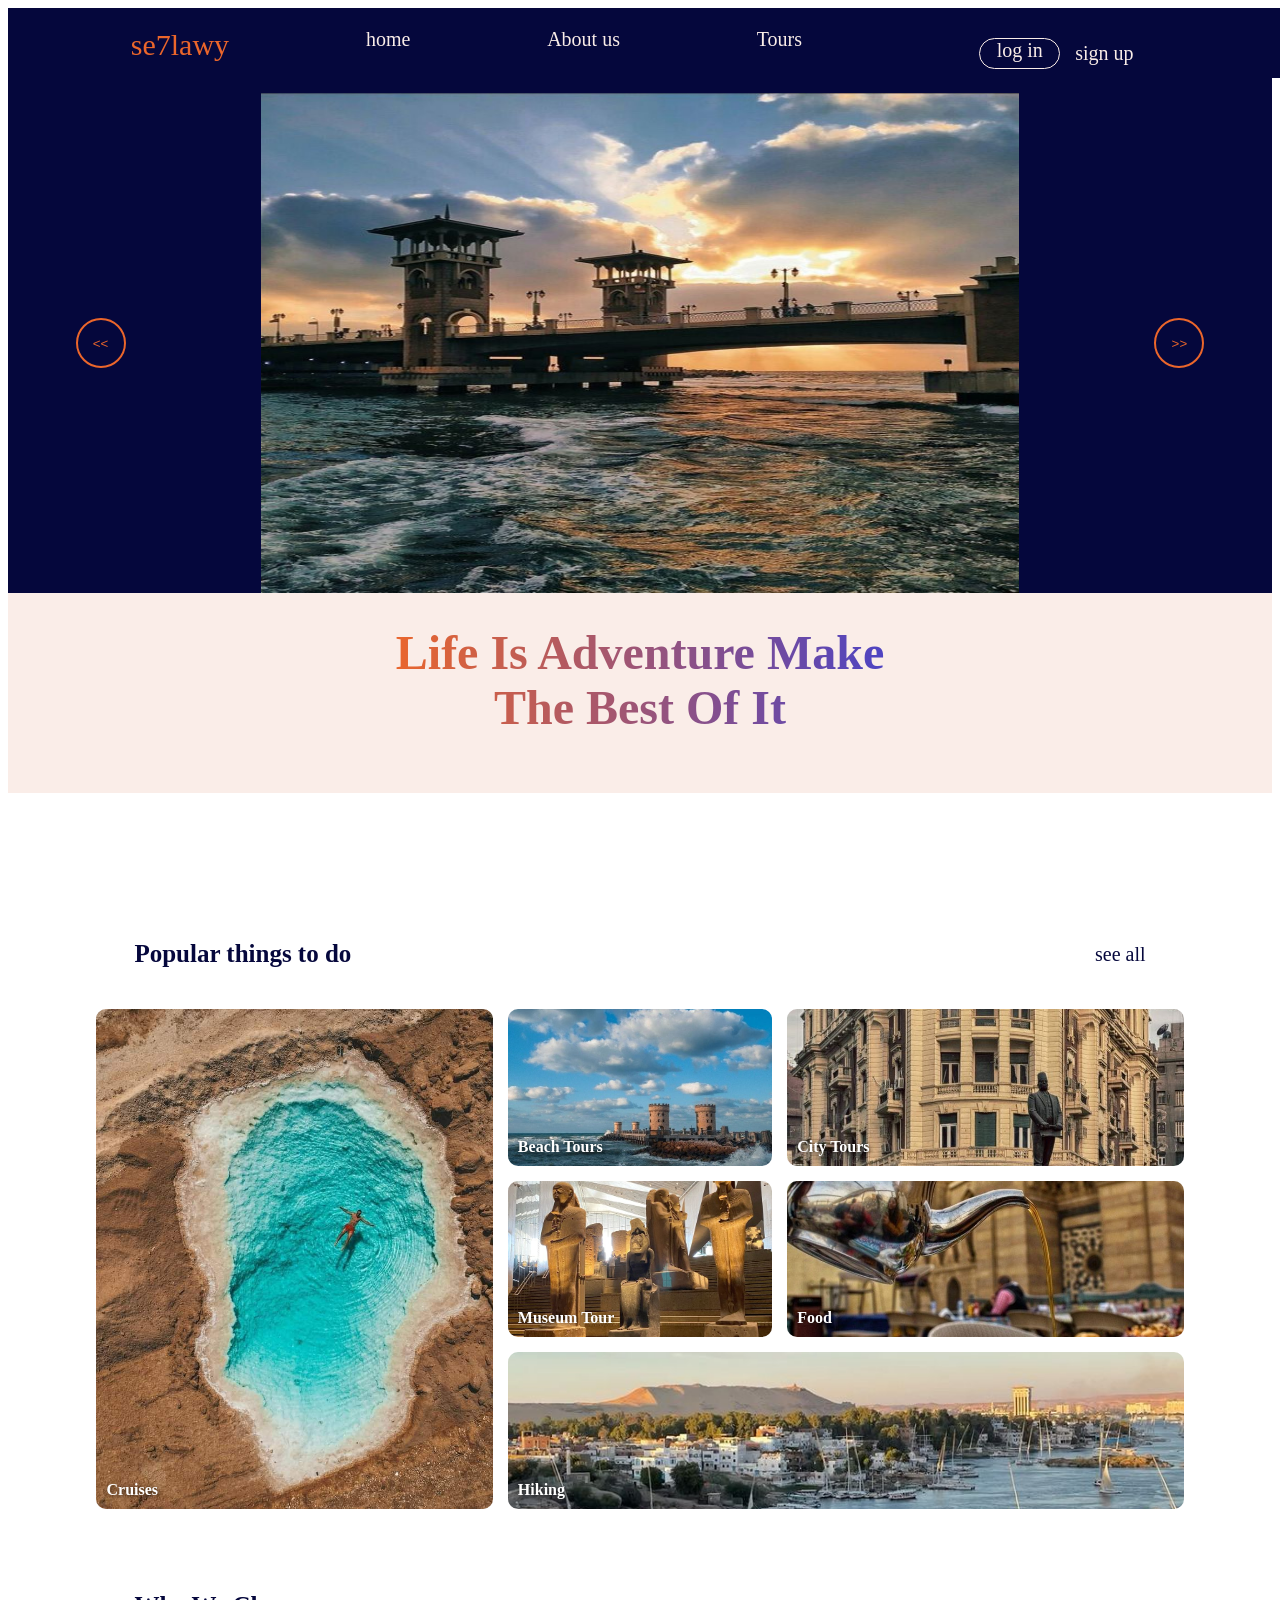
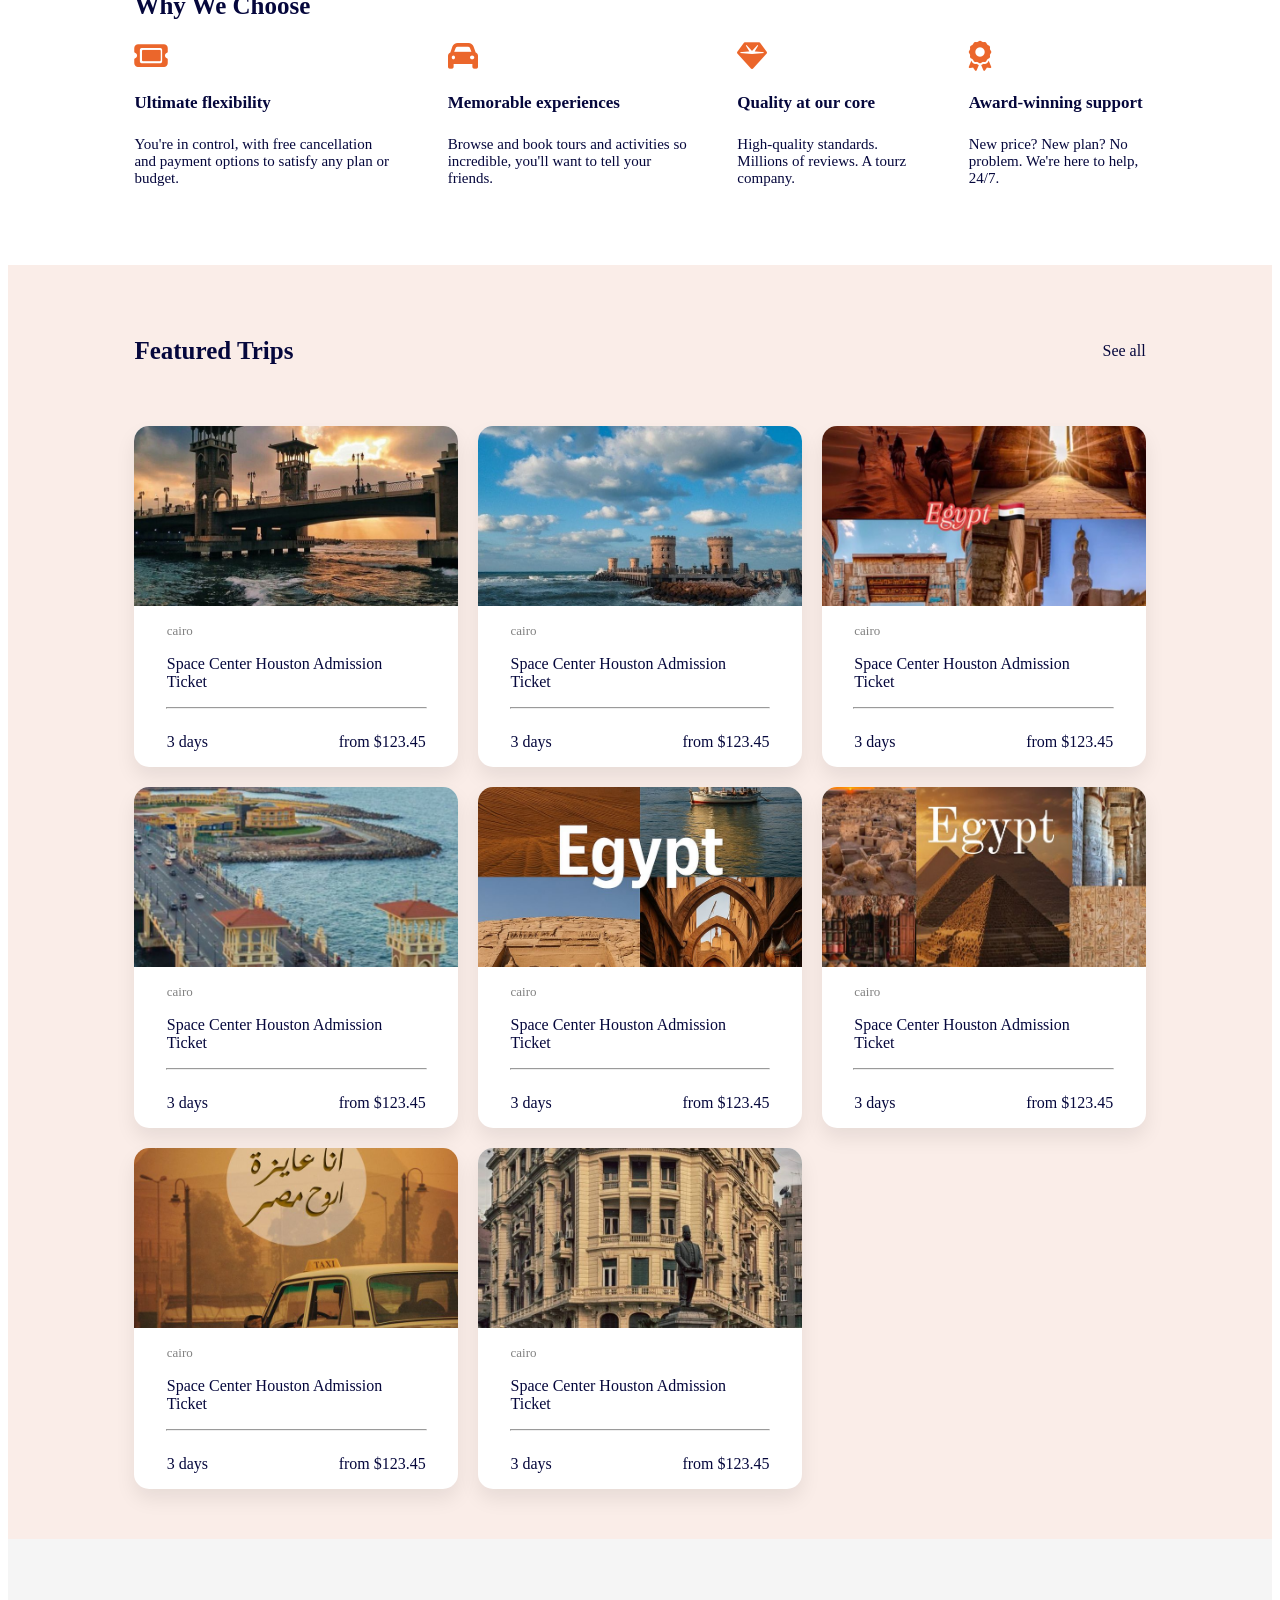
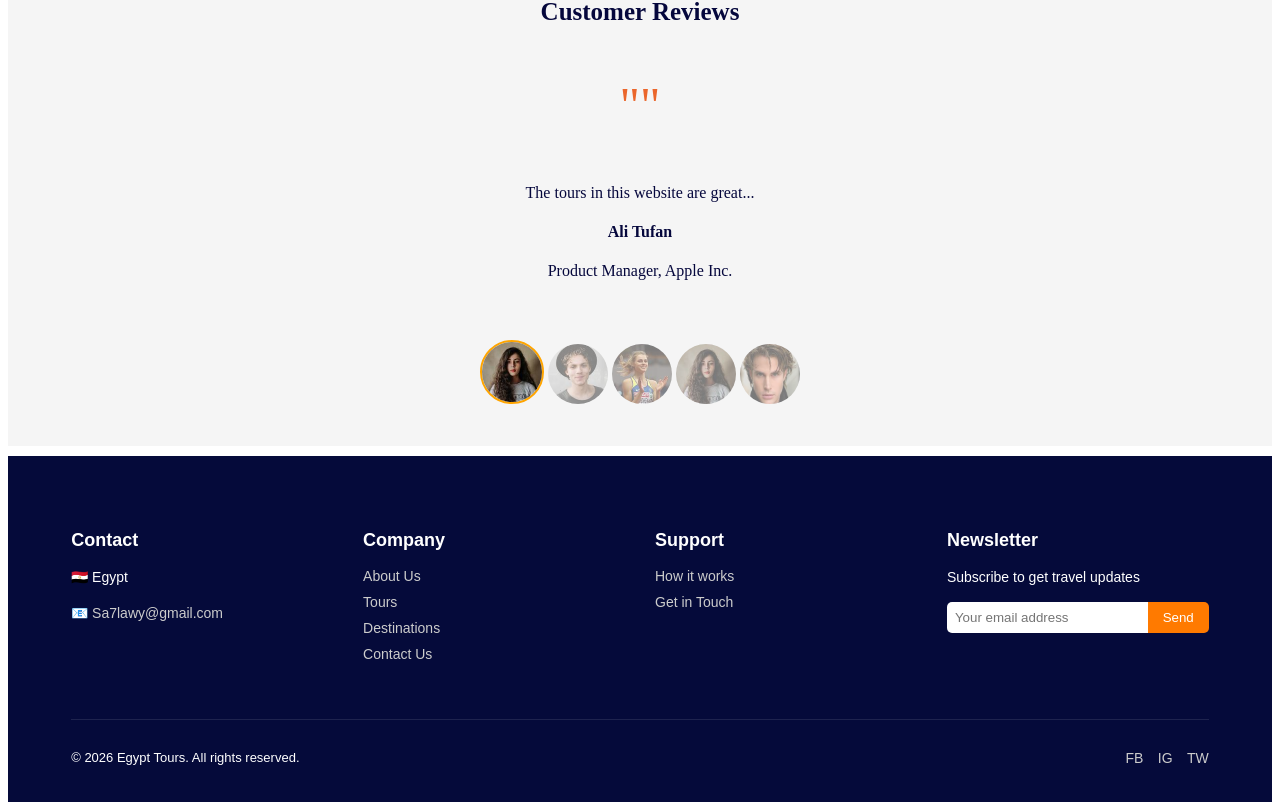
<file: index.html>
<!DOCTYPE html>
<html lang="en">
<head>
    <meta charset="UTF-8">
    <meta name="viewport" content="width=device-width, initial-scale=1.0">
    <title>Document</title>
    <link href="css/home.css" rel="stylesheet">
 <link rel="stylesheet" href="https://cdnjs.cloudflare.com/ajax/libs/font-awesome/6.5.0/css/all.min.css">
 


</head>
<body>
 <div id="nafbar"></div>

<!-- wellcme -->


   <div class="showimg">
<button onclick="privois()"><<</button>
<img id="x" src="imges/WhatsApp Image 2026-01-26 at 10.57.07 PM.jpeg" alt="egypt">
<button onclick="next()">>></button>
   </div>
   
 <div class=" wellcome">
    <h1>Life Is Adventure Make
The Best Of It</h1>

</div> 

  <div class="pop">
<h2> Popular things to do</h2>
    <a href="#"> see all</a>
  </div>

  
  <div class="tour-grid">
  <div class="tour-card cruise">Cruises</div>
 
  <div class="tour-card beach">Beach Tours</div>
  <div class="tour-card city">City Tours</div>
 

  <div class="tour-card museum">Museum Tour</div>
 
  <div class="tour-card food">Food</div>
  <div class="tour-card hiking">Hiking</div>
  
  
</div>

<!--////////////////////// Why We Choose -->

<div class="choose">
   <h2>Why We Choose</h2>
   <div class="choo">
 
 <div class="icon"><i class="fa-solid fa-ticket"></i>
</i><h4>Ultimate flexibility</h4><p>You're in control, with free
cancellation and payment options to
satisfy any plan or budget.</p></div>

<div class="icon"><i class="fa-solid fa-car"></i><h4>Memorable experiences</h4><p>Browse and book tours and activities
so incredible, you'll want to tell your
friends.</p></div>

<div class="icon"><i class="fa-solid fa-gem"></i><h4>Quality at our core</h4><p>High-quality standards. Millions of
reviews. A tourz company.</p></div>

<div class="icon"><i class="fa-solid fa-award"></i><h4>Award-winning support</h4><p>New price? New plan? No problem.
We're here to help, 24/7.</p></div>

</div>
</div>

<!-- trip -->
 <div class="trip">
      <div class="header">
<h2>Featured Trips</h2>
<a href="tours.html">See all</a>
</div>
   <div class="tr">



      <a href="#" class="tripdiv">
<img src="./imges/WhatsApp Image 2026-01-26 at 10.57.07 PM.jpeg" alt="alix">
<p class="place"> cairo</p>
<p class="discrption">Space Center Houston Admission Ticket</p>
<hr>
<div class="underline">
<p class="day">3 days</p>
<p class="price">from $123.45</p>
</div>
</a>

      
  <a href="#" class="tripdiv">
<img src="./imges/WhatsApp Image 2026-01-26 at 10.57.08 PM (1).jpeg" alt="alix">
<p class="place"> cairo</p>
<p class="discrption">Space Center Houston Admission Ticket</p>
<hr>
<div class="underline">
<p class="day">3 days</p>
<p class="price">from $123.45</p>
</div>
</a>



      <a href="#" class="tripdiv">
<img src="./imges/WhatsApp Image 2026-01-26 at 10.57.08 PM (2).jpeg" alt="alix">
<p class="place"> cairo</p>
<p class="discrption">Space Center Houston Admission Ticket</p>
<hr>
<div class="underline">
<p class="day">3 days</p>
<p class="price">from $123.45</p>
</div>
</a>

 
       <a href="#" class="tripdiv">
<img src="./imges/WhatsApp Image 2026-01-26 at 10.57.08 PM.jpeg" alt="alix">
<p class="place"> cairo</p>
<p class="discrption">Space Center Houston Admission Ticket</p>
<hr>
<div class="underline">
<p class="day">3 days</p>
<p class="price">from $123.45</p>
</div>
</a>



       <a href="#" class="tripdiv">
<img src="./imges/WhatsApp Image 2026-01-26 at 10.57.09 PM.jpeg" alt="alix">
<p class="place"> cairo</p>
<p class="discrption">Space Center Houston Admission Ticket</p>
<hr>
<div class="underline">
<p class="day">3 days</p>
<p class="price">from $123.45</p>
</div>
</a>


  
       <a href="#" class="tripdiv">
<img src="./imges/WhatsApp Image 2026-01-26 at 10.57.11 PM.jpeg" alt="alix">
<p class="place"> cairo</p>
<p class="discrption">Space Center Houston Admission Ticket</p>
<hr>
<div class="underline">
<p class="day">3 days</p>
<p class="price">from $123.45</p>
</div>
</a>




     <a href="#" class="tripdiv">
<img src="./imges/WhatsApp Image 2026-01-26 at 10.57.12 PM.jpeg" alt="alix">
<p class="place"> cairo</p>
<p class="discrption">Space Center Houston Admission Ticket</p>
<hr>
<div class="underline">
<p class="day">3 days</p>
<p class="price">from $123.45</p>
</div>
</a>



      
       <a href="#" class="tripdiv">
<img src="./imges/WhatsApp Image 2026-01-26 at 10.57.13 PM (1).jpeg" alt="alix">
<p class="place"> cairo</p>
<p class="discrption">Space Center Houston Admission Ticket</p>
<hr>
<div class="underline">
<p class="day">3 days</p>
<p class="price">from $123.45</p>
</div>
</a>
   </div>
 </div>



 <!-- review -->
<section class="reviews">

  <h2>Customer Reviews</h2>
  <p class="hash">""</p>

  <!-- التعليق -->
  <div class="review-content">
    <p id="review-text">
      The tours in this website are great...
    </p>

    <h4 id="review-name">Ali Tufan</h4>
    <span id="review-job">Product Manager, Apple Inc.</span>
  </div>

  <!-- الصور -->
  <div class="review-images">
    <img src="./imges/p1.jpg" 
         class="review-img active"
         data-text="The tours in this website are great..."
         data-name="Ali Tufan"
         data-job="Product Manager, Apple Inc.">

    <img src="./imges/p2.jpg"
         class="review-img"
         data-text="Amazing experience, everything was perfect!"
         data-name="Sara Ahmed"
         data-job="UI Designer">

    <img src="./imges/p3.jpg"
         class="review-img"
         data-text="Highly recommended company."
         data-name="Mohamed Ali"
         data-job="Software Engineer">

         <img src="./imges/p1.jpg"
         class="review-img"
         data-text="Highly recommended company."
         data-name="Ereny Samir"
         data-job="full stack">

         <img src="./imges/p4.jpg"
         class="review-img"
         data-text="Highly recommended company."
         data-name="ronaa "
         data-job="front end">
  </div>
</section>




  <div id="footer"></div>
  <div id="login"></div>



    <script src="js/home.js"></script>
    <script src="js/main.js"></script>
</body>
</html>
</file>
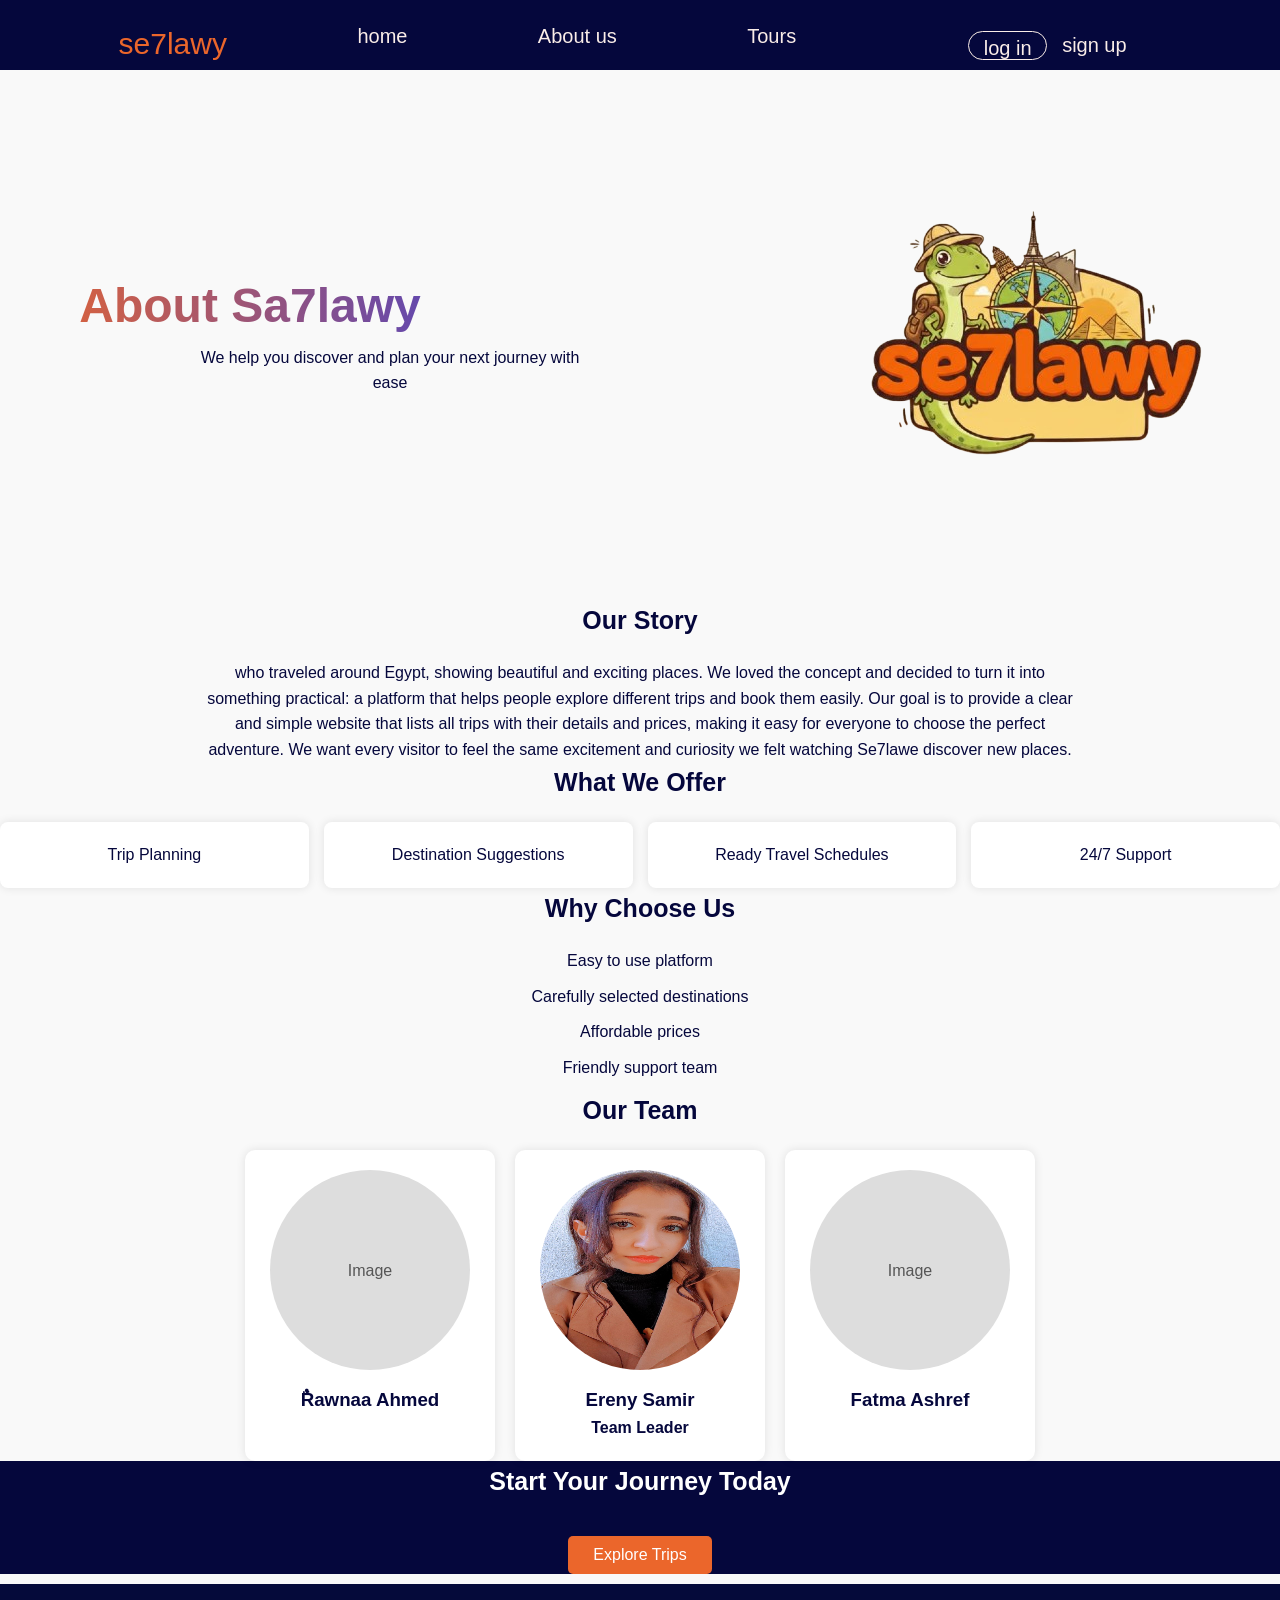
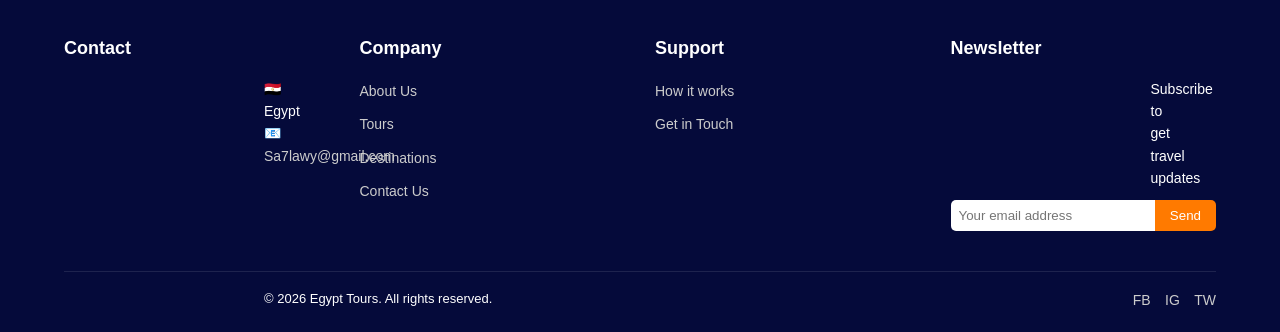
<file: about.html>
<!DOCTYPE html>
<html lang="en">
<head>
    <meta charset="UTF-8">
    <meta name="viewport" content="width=device-width, initial-scale=1.0">
      <link href="css/about.css" rel="stylesheet">
      <link rel="stylesheet" href="https://cdnjs.cloudflare.com/ajax/libs/font-awesome/6.5.0/css/all.min.css">

    <title>about</title>
</head>
<body>
 <div id="nafbar"></div>







  <!-- Hero Section -->
  <section class="hero">
    <div>    <h1>About Sa7lawy</h1>
    <p>We help you discover and plan your next journey with ease</p></div>

    <img src="./imges/WhatsApp_Image_2026-02-05_at_8.51.10_PM-removebg-preview.png">
  </section>

  <!-- Our Story -->
  <section class="about">
    <h2>Our Story</h2>
    <p >
      who traveled around Egypt, showing beautiful and exciting places. We loved the concept and decided to turn it into something practical: a platform that helps people explore different trips and book them easily.

Our goal is to provide a clear and simple website that lists all trips with their details and prices, making it easy for everyone to choose the perfect adventure. We want every visitor to feel the same excitement and curiosity we felt watching Se7lawe discover new places.
    </p>
  </section>

  <!-- Services -->
  <section class="services">
    <h2>What We Offer</h2>
    <div class="service-box">
      <div class="card">Trip Planning</div>
      <div class="card">Destination Suggestions</div>
      <div class="card">Ready Travel Schedules</div>
      <div class="card">24/7 Support</div>
    </div>
  </section>

  <!-- Why Choose Us -->
  <section class="why-us">
    <h2>Why Choose Us</h2>
    <ul>
      <li>Easy to use platform</li>
      <li>Carefully selected destinations</li>
      <li>Affordable prices</li>
      <li>Friendly support team</li>
    </ul>
  </section>

  <!-- Team Section -->
  <section class="team">
    <h2>Our Team</h2>

    <div class="team-container">

      <!-- Member 1 -->
      <div class="member">
        <!-- Replace div with img later -->
        <div class="img-placeholder">Image</div>
        <h3>ٌRawnaa Ahmed</h3>
       
      </div>
      <div class="member">
        <!-- Replace div with img later -->
        <img class="img-placeholder" src="/imges/ereny.jpg"></img>
        <h3>Ereny Samir</h3>
        <h4>Team Leader</h4>
       
      </div>
      <div class="member">
        <!-- Replace div with img later -->
        <div class="img-placeholder">Image</div>
        <h3>Fatma Ashref</h3>
       
      </div>


   

    </div>
  </section>

  <!-- Call To Action -->
  <section class="cta">
    <h2>Start Your Journey Today</h2>
    <button  onclick="location.href='tours.html'" >Explore Trips</button>
   
  </section>













<div id="footer"></div>

<script src="js/main.js"></script>
</body>
</html>
</file>
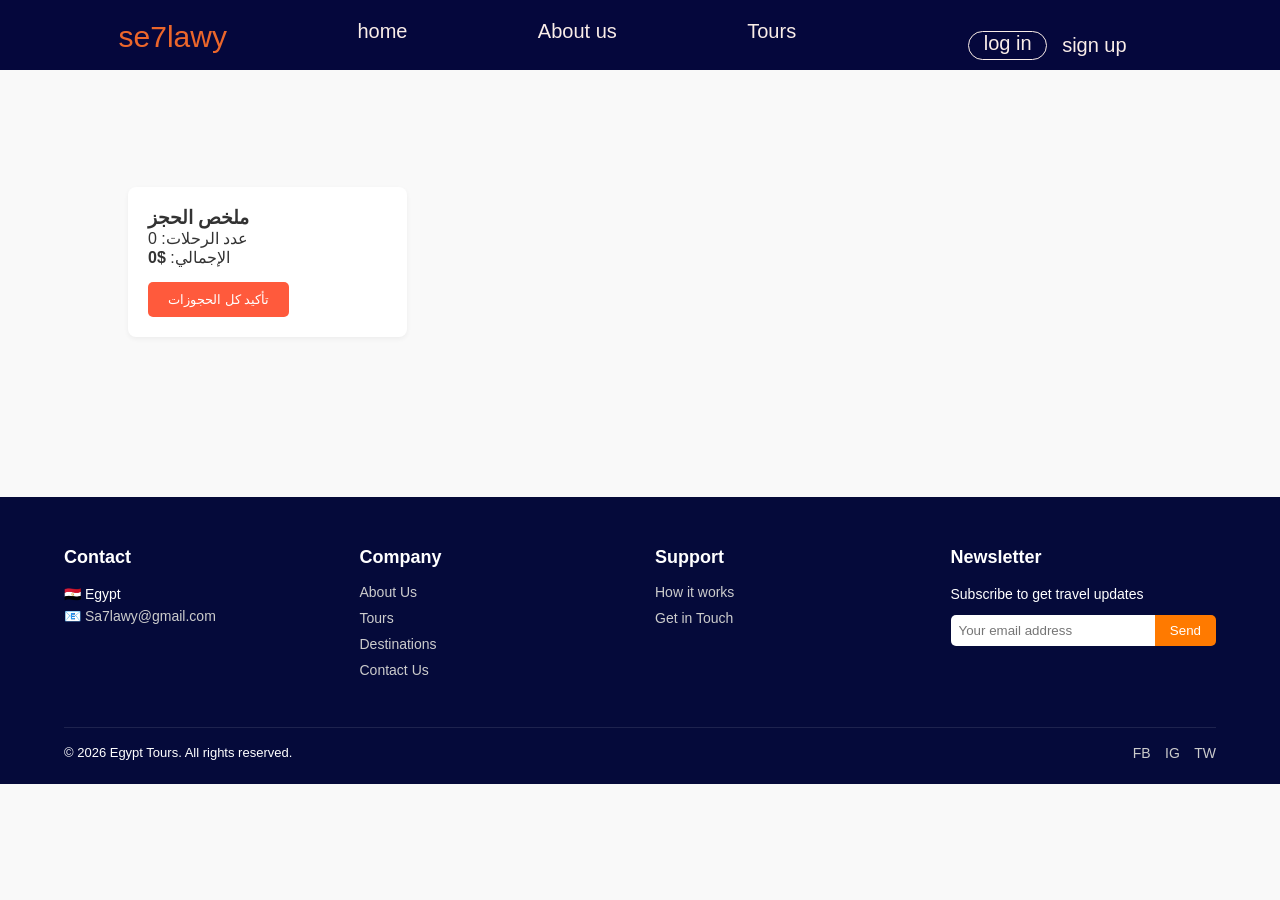
<file: card.html>
<!DOCTYPE html>
<html>

<head>

<meta charset="UTF-8">

<title>Your Cart</title>

<link rel="stylesheet" href="./css/tours.css">
<link rel="stylesheet" href="https://cdnjs.cloudflare.com/ajax/libs/font-awesome/6.5.0/css/all.min.css">


</head>

<body>

<div id="nafbar"></div>
<div class="cart-header">

<h1>Your Booking Cart</h1>

</div>
<main class="container">

    <!-- sidebar نفس الشكل -->
    <aside class="sidebar">

        <h3>ملخص الحجز</h3>

        <p>عدد الرحلات: 2</p>

        <p>الإجمالي: <strong>$195</strong></p>

        <button  onclick="goToPayment()" class="btn-details confirm-all">

            تأكيد كل الحجوزات

        </button>

    </aside>



    <!-- المحتوى -->
<section class="content" id="cartContent">

</section>


</main>


<div id="footer"></div>
<script src="js/main.js"></script>
<script src="js/card.js"></script>
</body>

</html>
</file>
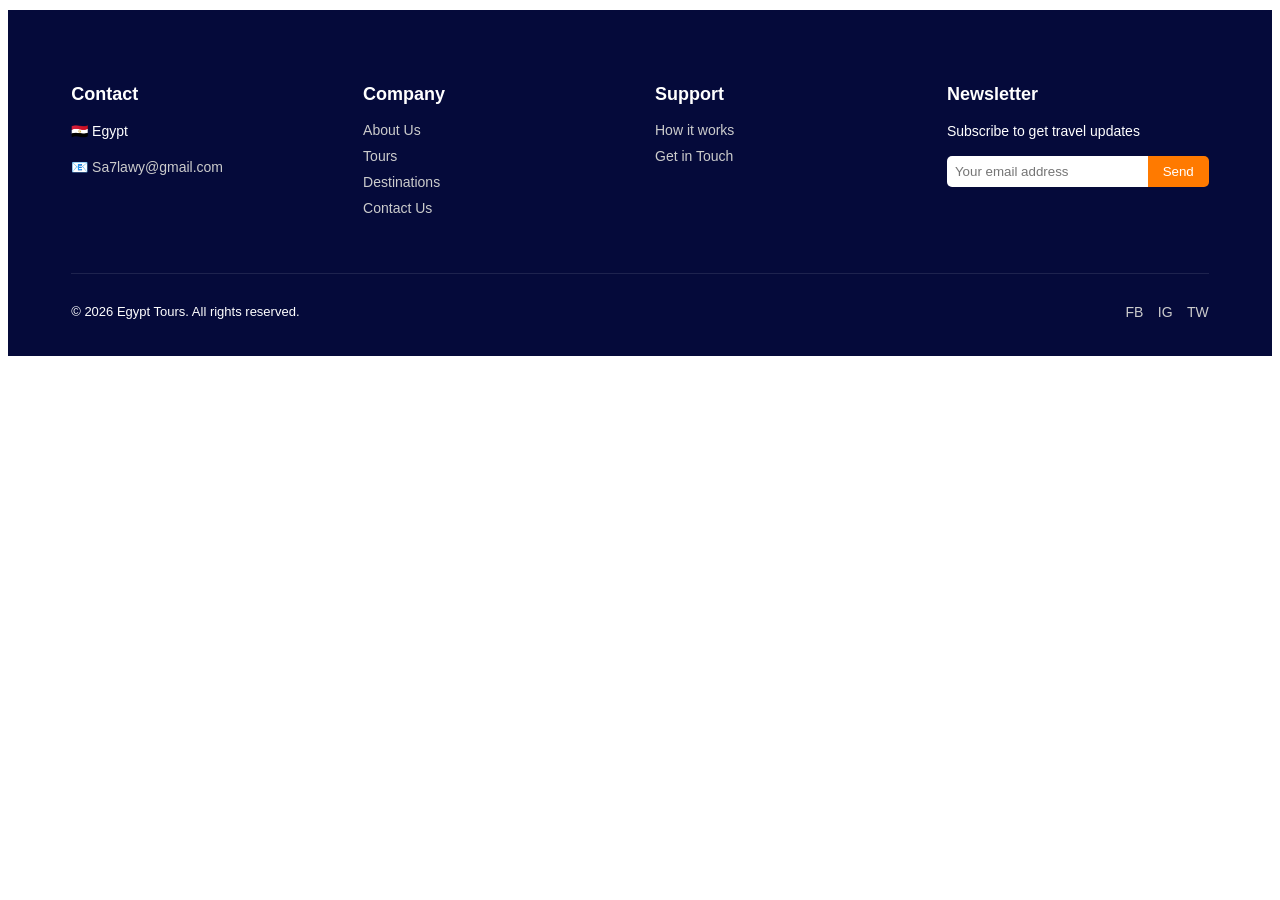
<file: footer.html>
<!DOCTYPE html>
<html lang="en">
<head>
    <meta charset="UTF-8">
    <meta name="viewport" content="width=device-width, initial-scale=1.0">
     <link href="css/main.css" rel="stylesheet">
    <title>Document</title>
</head>
<body>
  
<footer class="footer" id="footer" >
  <div class="footer-container">

    <!-- Contact -->
    <div class="footer-col">
      <h4>Contact</h4>
      <p>🇪🇬 Egypt</p>
      <p>
        📧 <a href="mailto:Sa7lawy@gmail.com">Sa7lawy@gmail.com</a>
      </p>
    </div>

    <!-- Company -->
    <div class="footer-col">
      <h4>Company</h4>
      <ul>
        <li><a href="about.html">About Us</a></li>
        <li><a href="tours.html">Tours</a></li>
        <li><a href="#">Destinations</a></li>
        <li><a href="#">Contact Us</a></li>
      </ul>
    </div>

    <!-- Support -->
    <div class="footer-col">
      <h4>Support</h4>
      <ul>
        <li><a href="#">How it works</a></li>
        <li><a href="#">Get in Touch</a></li>
      </ul>
    </div>

    <!-- Newsletter -->
    <div class="footer-col">
      <h4>Newsletter</h4>
      <p>Subscribe to get travel updates</p>
      <form class="newsletter">
        <input type="email" placeholder="Your email address">
        <button type="button">Send</button>
      </form>
    </div>

  </div>

  <!-- Bottom -->
  <div class="footer-bottom">
    <p>© 2026 Egypt Tours. All rights reserved.</p>

    <div class="social">
      <a href="#">FB</a>
      <a href="#">IG</a>
      <a href="#">TW</a>
    </div>
  </div>
</footer>

</body>
</html>
</file>
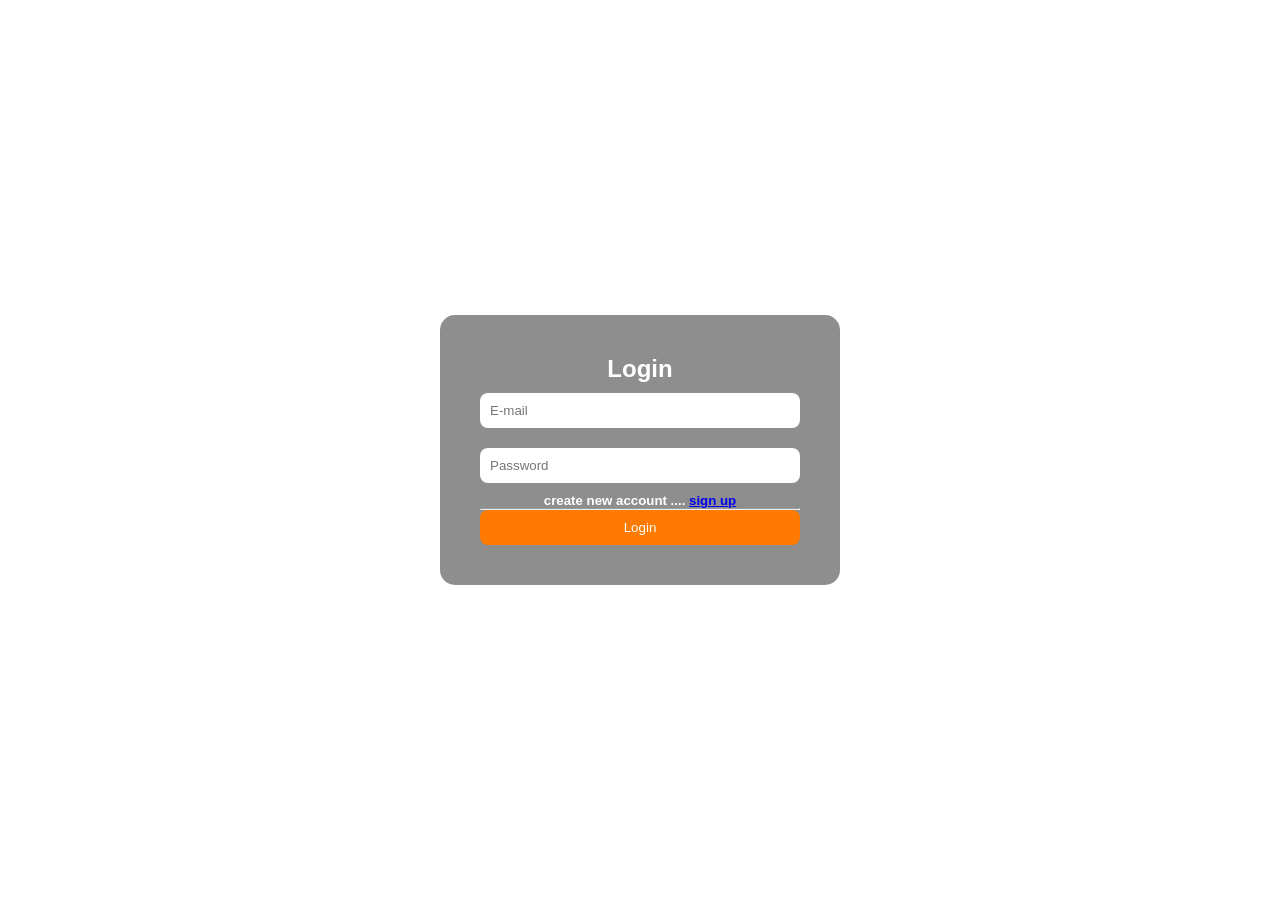
<file: login.html>
<!DOCTYPE html>
<html lang="en">
<head>
    <meta charset="UTF-8">
    <title>Login</title>
    <link rel="stylesheet" href="./css/login.css">
</head>
<body>  

<div class="video-bg">
  <video autoplay muted loop playsinline>
    <source src="./imges/WhatsApp Video 2026-02-11 at 12.09.41 PM.mp4" type="video/mp4">
  </video>
</div>

<!-- login form -->
<div class="login-box">
    <h2>Login</h2>

    <form id="loginForm">
        <input type="email" id="logEmail" placeholder="E-mail" required>
        <span id="emailError" class="error"></span>

        <input type="password" id="logPassword" placeholder="Password" required>
        <span id="passError" class="error"></span>

        <h5>create new account .... <a href="signup.html">sign up</a></h5>
        <hr>

        <button type="submit">Login</button>
    </form>
</div>

<script src="./js/login.js"></script>
</body>
</html>
</file>
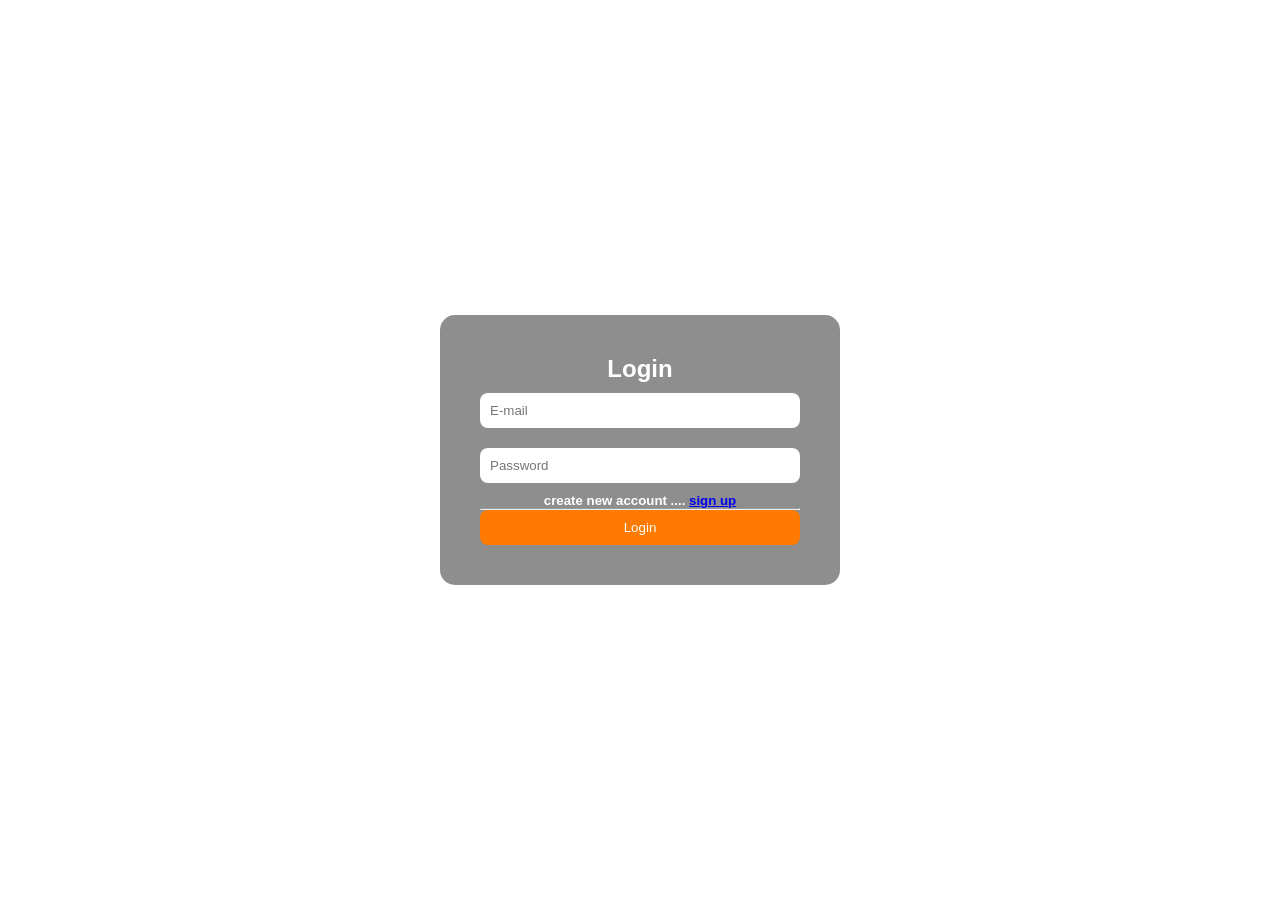
<file: payment.html>
<!DOCTYPE html>
<html lang="en">
<head>

<meta charset="UTF-8">
<title>Payment</title>

<link rel="stylesheet" href="css/payment.css">
<link rel="stylesheet" href="https://cdnjs.cloudflare.com/ajax/libs/font-awesome/6.5.0/css/all.min.css">
</head>

<body>
<div id="nafbar"></div>

<div class="container">

<!-- LEFT -->
 <div id="paymentTrips"></div>
<div class="payment-form">

<h2>Payment Details</h2>

<label>Card Holder Name</label>
<input type="text" id="cardName" placeholder="Enter your name">

<label>Card Number</label>
<input type="text" id="cardNumber" placeholder="1111 2222 3333 4444">

<div class="row">

<div>
<label>Expiry Date</label>
<input type="text" id="expiry" placeholder="MM/YY">
</div>

<div>
<label>CVV</label>
<input type="text" id="cvv" placeholder="123">
</div>

</div>

<button onclick="confirmPayment()">

Confirm Payment

</button>

</div>


<!-- RIGHT -->
<div class="summary">

<h2>Booking Summary</h2>

<p id="tripCount">Trips: 0</p>

<p id="totalPrice">Total: $0</p>

</div>


</div>

<div id="footer"></div>
<script src="js/payment.js"></script>
<script src="js/main.js"></script>

</body>
</html>
</file>
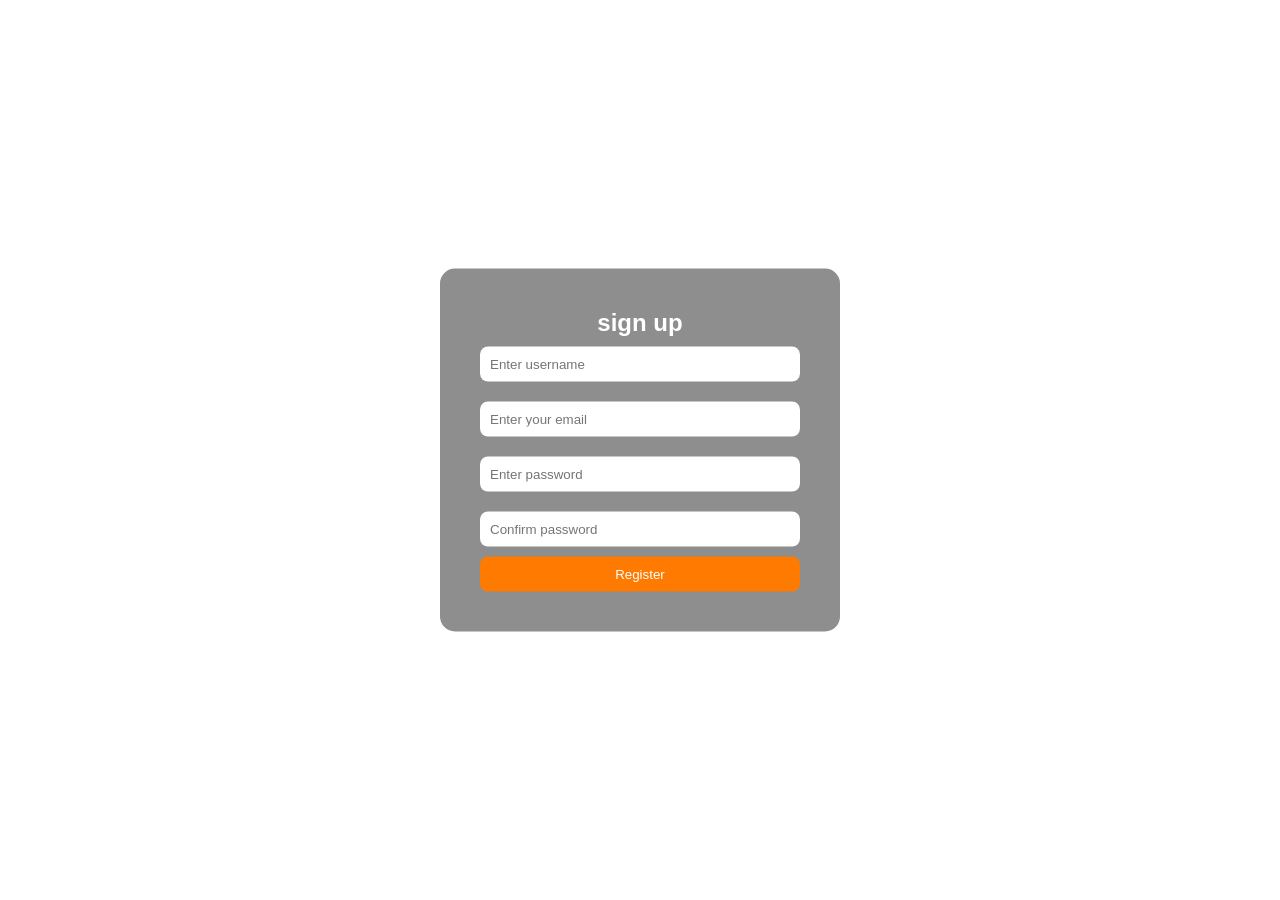
<file: signup.html>
<!DOCTYPE html>
<html lang="en">
<head>
    <meta charset="UTF-8">
    <title>Login</title>
    <link rel="stylesheet" href="./css/login.css">
</head>
<body>
    

   <div class="video-bg">
  <video autoplay muted loop playsinline>
    <source src="./imges/WhatsApp Video 2026-02-11 at 12.09.41 PM.mp4" type="video/mp4">
   
  </video>
    
    
    

    <!-- login form -->
    <div class="login-box">
        <h2>sign up</h2>
        <form id="registerForm">

  <input type="text" id="username" placeholder="Enter username">
  <span id="userError"></span>

  <input type="email" id="email" placeholder="Enter your email">
  <span id="emailError"></span>

  <input type="password" id="password" placeholder="Enter password">
  <span id="passError"></span>

  <input type="password" id="confirmPassword" placeholder="Confirm password">
  <span id="confirmError"></span>

  <button type="submit">Register</button>
</form>
    </div>
    <script src="./js/signup.js"></script>

</body>
</html>
</file>
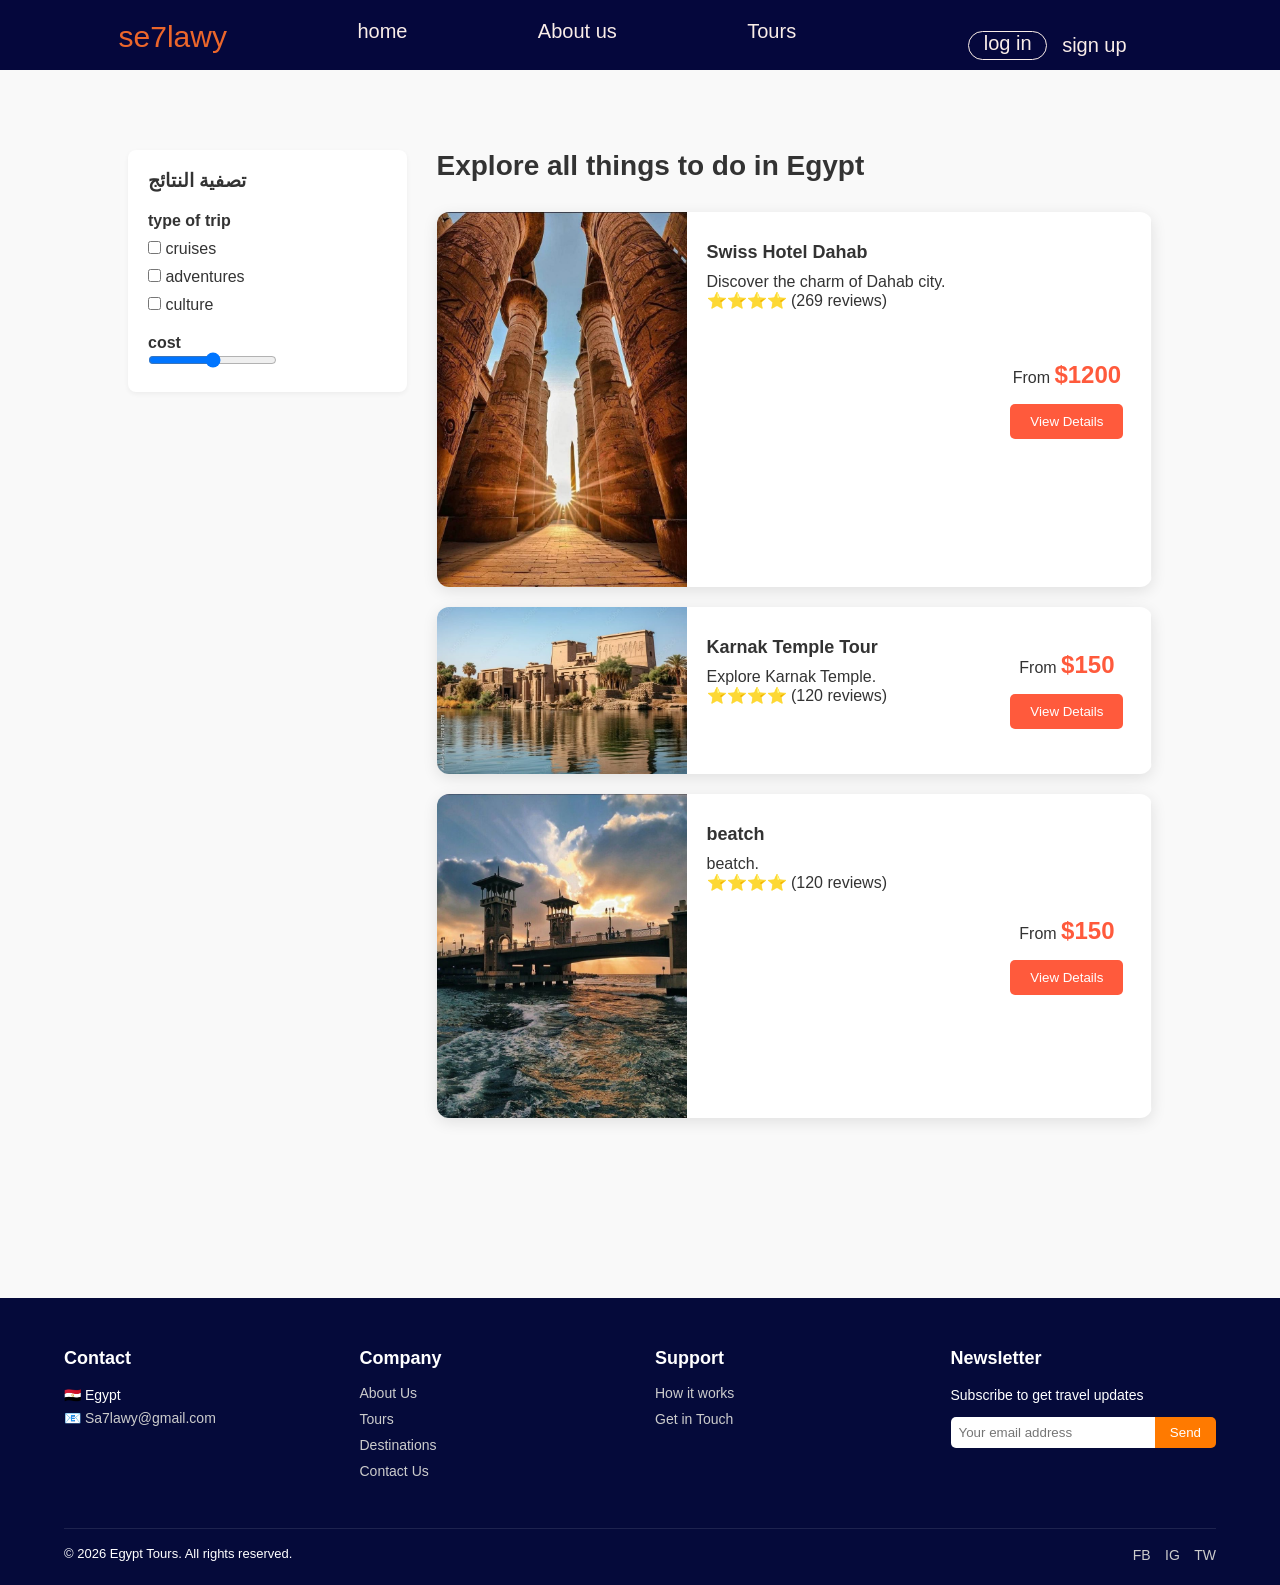
<file: tours.html>
<!DOCTYPE html>
<!-- <html lang="ar" dir="rtl"> -->
    <html>
<head>
    <meta charset="UTF-8">
    <meta name="viewport" content="width=device-width, initial-scale=1.0">
    <title>استكشف سحلاوي Explore se7lewy</title>
    <link rel="stylesheet" href="./css/tours.css">
    <link rel="stylesheet" href="https://cdnjs.cloudflare.com/ajax/libs/font-awesome/6.5.0/css/all.min.css">

</head>
<body>
<div id="nafbar"></div>
    <main class="container">
        <aside class="sidebar">
            <h3>تصفية النتائج</h3>
            <div class="filter-group">
                <h4>type of trip</h4>
                <label><input type="checkbox"> cruises</label>
                <label><input type="checkbox"> adventures</label>
                <label><input type="checkbox"> culture</label>
            </div>
            <div class="filter-group">
                <h4>cost</h4>
                <input type="range" min="0" max="1000">
            </div>
        </aside>

       
            <section class="content">

<h1>Explore all things to do in Egypt</h1>

<div id="tours-container"></div>


          
        </section>
    </main>
<div id="footer"></div>

  <script src="js/main.js"></script>
  <script src="js/tours.js"></script>

</body>
</html>
</file>
<file: css/home.css>
h2 {
  font-size: 25px;
}

.wellcome {
  width: 100%;
  height: 200px;
  background-color: #faede8;
  background-size: cover;
  background-position: center;
  display: flex;
  justify-content: center;
  text-align: center;
}

.wellcome h1 {
  width: 500px;
  font-size: 48px;
  font-weight: bold;
  background: linear-gradient(to right, #EB662B, #4C43C4);
  background-clip: text;
  -webkit-background-clip: text;
  color: transparent;
  -webkit-text-fill-color: transparent;
}

.showimg {
  padding-top: 85px;
  display: flex;
  justify-content: space-around;
  width: 100%;
  height: 500px;
  align-items: center;
  background-color: #05073C;
}
.showimg button {
  border-radius: 50%;
  width: 50px;
  height: 50px;
  color: #EB662B;
  background-color: #05073C;
  size: 3px;
  border: #EB662B 2px solid;
}
.showimg img {
  width: 60%;
  height: 100%;
}

.tour-grid {
  display: grid;
  grid-template-columns: 3fr 2fr 3fr;
  grid-template-rows: repeat(3, 1fr);
  grid-template-areas: "cruise beach city" "cruise museum food" "cruise hiking hiking";
  gap: 15px;
  padding: 20px;
  height: 500px;
  padding-right: 7%;
  padding-left: 7%;
}

.tour-card {
  position: relative;
  background-size: cover;
  background-position: center;
  border-radius: 10px;
  overflow: hidden;
  cursor: pointer;
  display: flex;
  align-items: flex-end;
  padding: 10px;
  color: white;
  font-weight: bold;
  text-shadow: 1px 1px 4px rgba(0, 0, 0, 0.7);
  background-color: whitesmoke;
}

.tour-card:hover {
  transform: scale(1.05);
  box-shadow: 0 10px 20px rgba(0, 0, 0, 0.3);
}

.cruise {
  grid-area: cruise;
  background-image: url("../imges/WhatsApp Image 2026-01-26 at 10.57.18 PM (1).jpeg");
}

.beach {
  grid-area: beach;
  background-image: url("../imges/WhatsApp Image 2026-01-26 at 10.57.08 PM (1).jpeg");
}

.city {
  grid-area: city;
  background-image: url("../imges/WhatsApp Image 2026-01-26 at 10.57.13 PM (1).jpeg");
}

.museum {
  grid-area: museum;
  background-image: url("../imges/WhatsApp Image 2026-01-26 at 10.57.15 PM.jpeg");
}

.food {
  grid-area: food;
  background-image: url("../imges/download.jpg");
}

.hiking {
  grid-area: hiking;
  background-image: url("../imges/WhatsApp Image 2026-01-26 at 10.57.19 PM.jpeg");
}

.pop {
  margin-top: 10%;
  display: flex;
  width: 80%;
  justify-content: space-between;
  margin-left: 10%;
  margin-right: 10%;
}
.pop h2 {
  color: #05073C;
  font-size: 25px;
}
.pop a {
  text-decoration: none;
  font-size: 20px;
  color: #05073C;
  display: flex;
  align-items: center;
}

.choose {
  margin: 5% 10%;
  color: #05073C;
}
.choose h2 {
  font-size: 25px;
}
.choose .choo {
  display: flex;
  justify-content: space-around;
  gap: 5%;
}
.choose .choo i {
  color: #EB662B;
  font-size: 30px;
}
.choose .choo h4 {
  font-size: 17px;
}
.choose .choo p {
  font-size: 15px;
}

.trip {
  background-color: #faede8;
  padding: 4% 10%;
  color: #05073C;
}
.trip .header {
  display: flex;
  justify-content: space-between;
  padding-bottom: 4%;
}
.trip .header a {
  display: flex;
  align-items: center;
  text-decoration: none;
  color: inherit;
}
.trip .header h2 {
  font-size: 25px;
}
.trip .tr {
  display: grid;
  grid-template-columns: repeat(auto-fit, minmax(240px, 1fr));
  gap: 20px;
}
.trip .tripdiv {
  background: #fff;
  border-radius: 15px;
  overflow: hidden;
  box-shadow: 0 10px 20px rgba(0, 0, 0, 0.08);
  transition: 0.3s;
  text-decoration: none;
  color: inherit;
}
.trip img {
  width: 100%;
  height: 180px;
  object-fit: cover;
}
.trip p {
  padding-left: 10%;
  padding-right: 10%;
}
.trip .underline {
  display: flex;
  justify-content: space-between;
}
.trip .place {
  color: gray;
  font-size: small;
}
.trip .tripdiv:hover {
  transform: scale(1.05);
  box-shadow: 0 10px 20px rgba(0, 0, 0, 0.3);
}
.trip hr {
  padding: 0 10%;
  width: 60%;
}

.reviews {
  padding: 3%;
  text-align: center;
  background-color: whitesmoke;
  color: #05073C;
}
.reviews .hash {
  color: #EB662B;
  font-size: 50px;
}
.reviews .review-images img {
  width: 60px;
  height: 60px;
  border-radius: 50%;
  cursor: pointer;
  opacity: 0.5;
  margin-top: 5%;
}
.reviews .review-images img.active {
  border: 2px solid orange;
  opacity: 1;
}

/*# sourceMappingURL=home.css.map */
</file>
<file: css/about.css>
h2 {
  font-size: 25px;
}

* {
  margin: 0;
  padding: 0;
  box-sizing: border-box;
  font-family: Arial, sans-serif;
}

body {
  line-height: 1.6;
  background-color: #f9f9f9;
  color: #05073C;
}

/* Hero */
.hero {
  padding-top: 5%;
  width: 100%;
  height: 600px;
  align-items: center;
  display: flex;
  justify-content: space-around;
  color: #05073C;
  text-align: center;
}
.hero h1 {
  width: 500px;
  font-size: 48px;
  font-weight: bold;
  background: linear-gradient(to right, #EB662B, #4C43C4);
  background-clip: text;
  -webkit-background-clip: text;
  color: transparent;
  -webkit-text-fill-color: transparent;
}

/* Sections */
h2 {
  text-align: center;
  margin-bottom: 20px;
}

p {
  text-align: center;
  margin-left: 200px;
  margin-right: 200px;
}

/* Services */
.service-box {
  display: grid;
  grid-template-columns: repeat(auto-fit, minmax(200px, 1fr));
  gap: 15px;
}

.card {
  background: white;
  padding: 20px;
  text-align: center;
  border-radius: 8px;
  box-shadow: 0 0 10px rgba(0, 0, 0, 0.1);
}

/* Why Us */
.why-us ul {
  list-style: none;
  text-align: center;
}

.why-us li {
  margin: 10px 0;
}

/* Team */
.team-container {
  display: flex;
  justify-content: center;
  gap: 20px;
  flex-wrap: wrap;
}

.member {
  background: white;
  width: 250px;
  padding: 20px;
  text-align: center;
  border-radius: 10px;
  box-shadow: 0 0 10px rgba(0, 0, 0, 0.1);
}

.img-placeholder {
  width: 200px;
  height: 200px;
  background: #ddd;
  border-radius: 50%;
  margin: 0 auto 15px;
  display: flex;
  align-items: center;
  justify-content: center;
  color: #555;
}

/* CTA */
.cta {
  text-align: center;
  background: #05073C;
  color: white;
}

.cta button {
  margin-top: 15px;
  padding: 10px 25px;
  border: none;
  background: #EB662B;
  color: white;
  font-size: 16px;
  border-radius: 5px;
  cursor: pointer;
}

/*# sourceMappingURL=about.css.map */
</file>
<file: css/tours.css>
/* تنسيق الحاوية الكبيرة للرحلات */
* {
    box-sizing: border-box;
    margin: 0;
    padding: 0;
    font-family: 'Segoe UI', Tahoma, Geneva, Verdana, sans-serif;
}

body {
    background-color: #f9f9f9;
    color: #333;
}


/* الحاوية الرئيسية */
.container {
  
    display: flex;
    padding: 150px 10%;
    gap: 30px;
}

/* القائمة الجانبية */
.sidebar {
    flex: 1;
    background: white;
    padding: 20px;
    border-radius: 8px;
    height: fit-content;
    box-shadow: 0 2px 5px rgba(0,0,0,0.05);
}

.filter-group {
    margin-top: 20px;
}

.filter-group label {
    display: block;
    margin: 10px 0;
   
}

/* منطقة المحتوى */
.content {
    flex: 3;
}

.content h1 {
    margin-bottom: 30px;
    font-size: 28px;
}

/* بطاقات الرحلات */
.tour-card {
    display: flex;
    background: white;
    margin-bottom: 20px;
    border-radius: 12px;
    overflow: hidden;
    box-shadow: 0 4px 15px rgba(0,0,0,0.1);
    transition: transform 0.3s;
}

.tour-card:hover {
    transform: translateY(-5px);
}

.tour-card img {
    width: 250px;
    object-fit: cover;
}

.tour-info {
    padding: 20px;
    flex: 2;
}

.tag {
    background: #ff5a3c;
    color: white;
    padding: 2px 8px;
    border-radius: 4px;
    font-size: 12px;
}

.tour-info h2 {
    margin: 10px 0;
    font-size: 18px;
}

.tour-price {
    flex: 1;
    padding: 20px;
    border-right: 1px solid #eee;
    display: flex;
    flex-direction: column;
    justify-content: center;
    align-items: center;
}

.price span {
    font-size: 24px;
    font-weight: bold;
    color: #ff5a3c;
}

.btn-details {
    margin-top: 15px;
    padding: 10px 20px;
    border: none;
    background: #ff5a3c;
    color: white;
    border-radius: 5px;
    cursor: pointer;
}

/* التذييل */
.footer {
  background-color: #050a3a;
  color: #fff;
  padding: 50px 0 20px;
  font-family: Arial, sans-serif;
}

.footer-container {
  width: 90%;
  margin: auto;
  display: grid;
  grid-template-columns: repeat(auto-fit, minmax(200px, 1fr));
  gap: 30px;
}

.footer h4 {
  margin-bottom: 15px;
  font-size: 18px;
}

.footer p {
  font-size: 14px;
  line-height: 1.6;
}

.footer a {
  color: #ccc;
  text-decoration: none;
  font-size: 14px;
}

.footer a:hover {
  color: #fff;
}

.footer ul {
  list-style: none;
  padding: 0;
}

.footer ul li {
  margin-bottom: 8px;
}

/* Newsletter */
.newsletter {
  display: flex;
  margin-top: 10px;
}

.newsletter input {
  flex: 1;
  padding: 8px;
  border: none;
  border-radius: 5px 0 0 5px;
  outline: none;
}

.newsletter button {
  padding: 8px 15px;
  border: none;
  background-color: #ff7a00;
  color: #fff;
  cursor: pointer;
  border-radius: 0 5px 5px 0;
}

.newsletter button:hover {
  background-color: #e96d00;
}

/* Bottom */
.footer-bottom {
  border-top: 1px solid rgba(255,255,255,0.1);
  margin-top: 40px;
  padding-top: 15px;
  display: flex;
  justify-content: space-between;
  align-items: center;
  width: 90%;
  margin-left: auto;
  margin-right: auto;
  flex-wrap: wrap;
}

.footer-bottom p {
  font-size: 13px;
}

.social a {
  margin-left: 10px;
  font-size: 14px;
}
</file>
<file: css/main.css>
@charset "UTF-8";
.nafbar {
  width: 100%;
  height: 70px;
  background-color: #05073C;
  justify-content: space-around;
  display: flex;
  position: fixed;
  z-index: 1000;
}
.nafbar .navLift {
  width: 808px;
  height: 44px;
  display: flex;
  justify-content: space-around;
  text-align: left;
  margin-top: 20px;
}
.nafbar .navright {
  margin-top: 20px;
}
.nafbar a {
  text-decoration: none;
  color: #faede8;
  font-size: 20px;
}
.nafbar a:hover {
  color: #EB662B;
}
.nafbar .log {
  text-align: center;
  width: 79px;
  height: 29px;
  border: #faede8 1px solid;
  border-radius: 50px;
}

.user-circle {
  width: 35px;
  height: 35px;
  background-color: #EB662B;
  color: white;
  border-radius: 50%;
  display: flex;
  align-items: center;
  justify-content: center;
  font-weight: bold;
  margin-right: 10px;
}

.cart {
  margin-left: 20px;
}

.navright {
  display: flex;
  gap: 20px; /* مسافة بين العناصر */
  align-items: center;
  justify-content: flex-end; /* خلي العناصر على اليمين */
  margin-top: 20px;
  margin-right: 100px;
}

#authLinks {
  display: flex;
  gap: 15px; /* المسافة بين sign up و log in */
  align-items: center;
}

.footer {
  width: 100%;
  background-color: #050a3a;
  color: #fff;
  padding: 50px 0 20px;
  font-family: Arial, sans-serif;
  margin-top: 10px;
}

.footer-container {
  width: 90%;
  margin: auto;
  display: grid;
  grid-template-columns: repeat(auto-fit, minmax(200px, 1fr));
  gap: 30px;
}

.footer h4 {
  margin-bottom: 15px;
  font-size: 18px;
}

.footer p {
  font-size: 14px;
  line-height: 1.6;
}

.footer a {
  color: #ccc;
  text-decoration: none;
  font-size: 14px;
}

.footer a:hover {
  color: #fff;
}

.footer ul {
  list-style: none;
  padding: 0;
}

.footer ul li {
  margin-bottom: 8px;
}

/* Newsletter */
.newsletter {
  display: flex;
  margin-top: 10px;
}

.newsletter input {
  flex: 1;
  padding: 8px;
  border: none;
  border-radius: 5px 0 0 5px;
  outline: none;
}

.newsletter button {
  padding: 8px 15px;
  border: none;
  background-color: #ff7a00;
  color: #fff;
  cursor: pointer;
  border-radius: 0 5px 5px 0;
}

.newsletter button:hover {
  background-color: #e96d00;
}

/* Bottom */
.footer-bottom {
  border-top: 1px solid rgba(255, 255, 255, 0.1);
  margin-top: 40px;
  padding-top: 15px;
  display: flex;
  justify-content: space-between;
  align-items: center;
  width: 90%;
  margin-left: auto;
  margin-right: auto;
  flex-wrap: wrap;
}

.footer-bottom p {
  font-size: 13px;
}

.social a {
  margin-left: 10px;
  font-size: 14px;
}

/*# sourceMappingURL=main.css.map */
</file>
<file: css/login.css>
*{
    margin:0;
    padding:0;
    box-sizing:border-box;
    font-family:Arial;
}

/* الفيديو */
.video-bg {
  position: relative;
  width: 100%;
  height: 100vh; /* ملء الشاشة */
  overflow: hidden;
  object-fit: cover;
}

.video-bg video {
  position: absolute;
  top: 50%;
  left: 50%;
  min-width: 100%;
  min-height: 100%;
  transform: translate(-50%, -50%);
  object-fit: cover;
  z-index: -1;
}

.content {
  position: relative;
  z-index: 1;
  color: white;
  text-align: center;
  top: 50%;
  transform: translateY(-50%);
}

/* الفورم */
.login-box{
    width:400px;
    padding:40px;
    background:rgba(0, 0, 0, 0.442);
    color:white;
    position:absolute;
    top:50%;
    left:50%;
    transform:translate(-50%,-50%);
    text-align:center;
    border-radius:15px;
}

.login-box input{
    width:100%;
    padding:10px;
    margin:10px 0;
    border:none;
    border-radius:8px;
}

.login-box button{
    width:100%;
    padding:10px;
    border:none;
    background:#ff7a00;
    color:white;
    border-radius:8px;
    cursor:pointer;
}

.login-box button:hover{
    background:#e56d00;
}
</file>
<file: css/payment.css>
*{

box-sizing:border-box;
font-family:Segoe UI;

}

body{

background:#f5f5f5;

}


/* container */

.container{

display:flex;

padding:150px 10%;

gap:30px;

}


/* payment form */

.payment-form{

flex:2;

background:white;

padding:30px;

border-radius:12px;

box-shadow:0 4px 15px rgba(0,0,0,0.1);

}


.payment-form h2{

margin-bottom:20px;

}


.payment-form label{

display:block;

margin-top:15px;

margin-bottom:5px;

}


.payment-form input{

width:100%;

padding:12px;

border-radius:8px;

border:1px solid #ddd;

}


.row{

display:flex;

gap:20px;

}


button{

margin-top:20px;

width:100%;

padding:15px;

background:#ff5a3c;

color:white;

border:none;

border-radius:8px;

font-size:18px;

cursor:pointer;

}


button:hover{

background:#e14c2f;

}


/* summary */

.summary{

flex:1;

background:white;

padding:30px;

border-radius:12px;

box-shadow:0 4px 15px rgba(0,0,0,0.1);

height:fit-content;

}


.summary h2{

margin-bottom:20px;

}


.summary p{

font-size:18px;

margin-top:15px;

}
</file>
